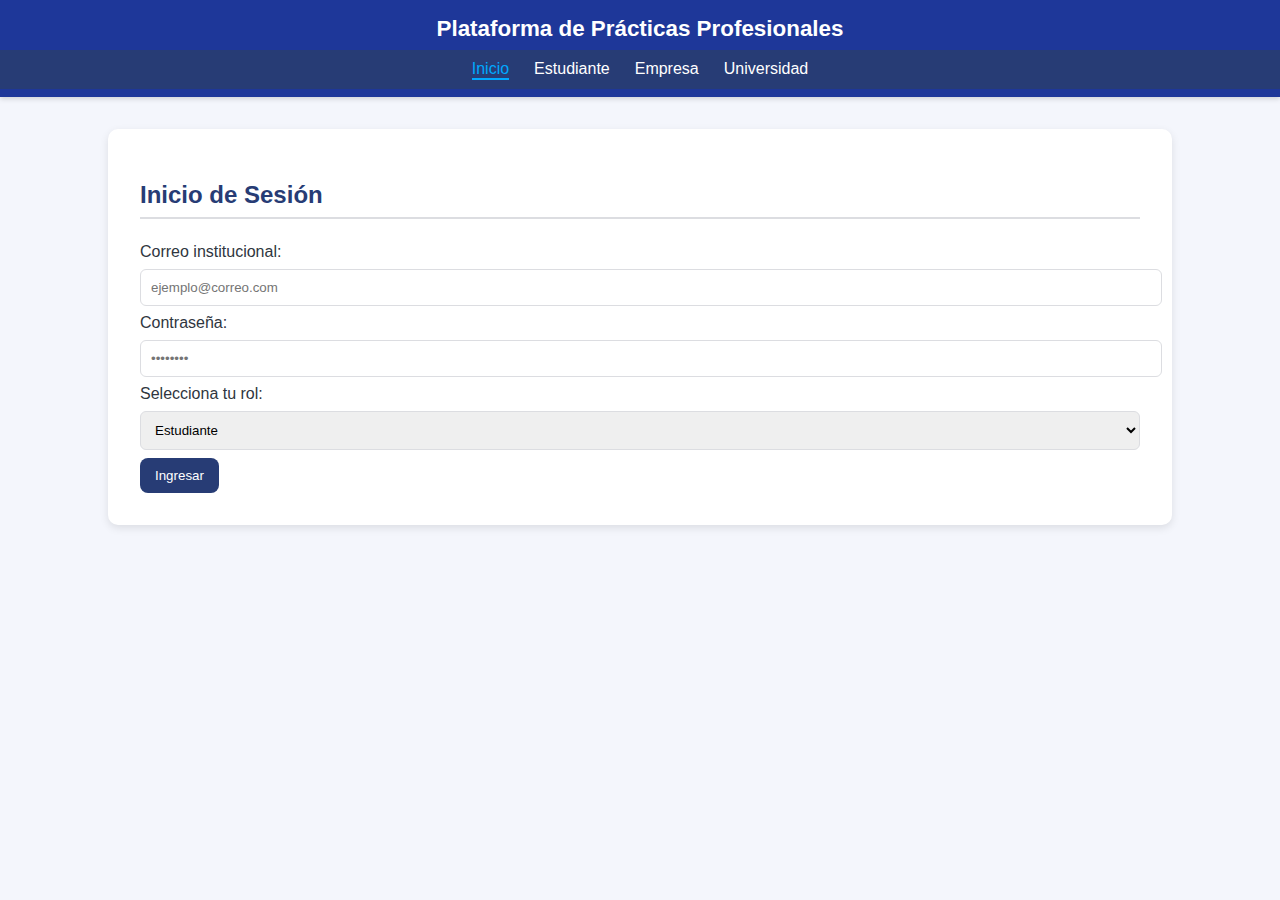
<file: index.html>
<!DOCTYPE html>
<html lang="es">
<head>
<meta charset="UTF-8">
<title>Inicio de Sesión - Prácticas</title>
<link rel="stylesheet" href="styles.css">
</head>
<body>
<header class="main-header">
    <h1>Plataforma de Prácticas Profesionales</h1>
    <nav class="main-nav">
    <a href="index.html" class="active">Inicio</a>
    <a href="estudiante.html">Estudiante</a>
    <a href="empresa.html">Empresa</a>
    <a href="universidad.html">Universidad</a>
    </nav>
</header>

<div class="container">
    <h2>Inicio de Sesión</h2>
    <form>
    <label for="email">Correo institucional:</label>
    <input type="email" id="email" placeholder="ejemplo@correo.com" required>

    <label for="password">Contraseña:</label>
    <input type="password" id="password" placeholder="••••••••" required>

    <label for="rol">Selecciona tu rol:</label>
    <select id="rol">
        <option>Estudiante</option>
        <option>Empresa</option>
        <option>Universidad</option>
    </select>

    <button type="submit">Ingresar</button>
    </form>
</div>
</body>
</html>
</file>
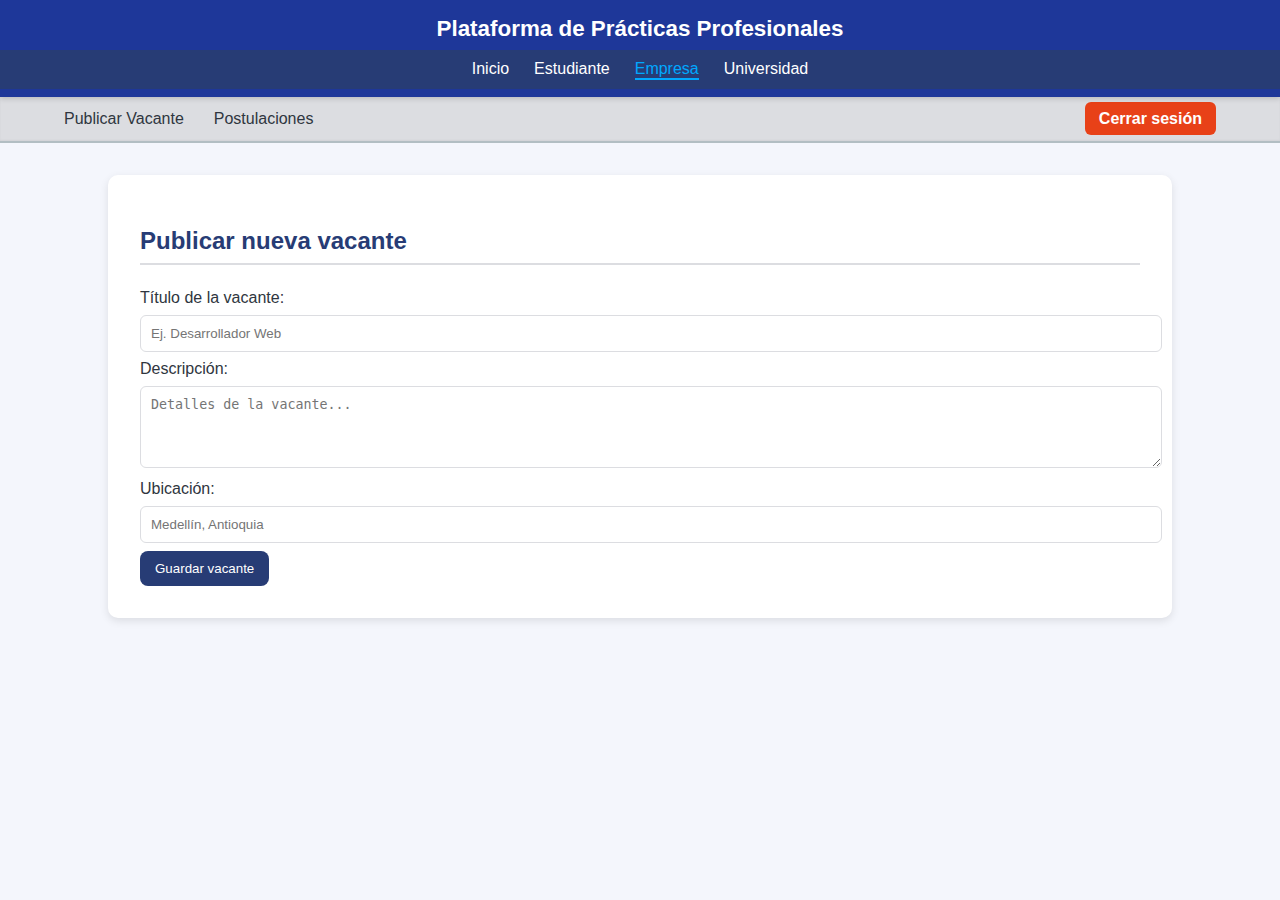
<file: empresa.html>
<!DOCTYPE html>
<html lang="es">
<head>
<meta charset="UTF-8">
<title>Panel de Empresa</title>
<link rel="stylesheet" href="styles.css">
</head>
<body>
<header class="main-header">
<h1>Plataforma de Prácticas Profesionales</h1>
<nav class="main-nav">
    <a href="index.html">Inicio</a>
    <a href="estudiante.html">Estudiante</a>
    <a href="empresa.html" class="active">Empresa</a>
    <a href="universidad.html">Universidad</a>
</nav>
</header>

<div class="sub-nav">
<nav>
    <div class="nav-left">
    <a href="#">Publicar Vacante</a>
    <a href="#">Postulaciones</a>
    </div>
    <div class="nav-right">
    <a href="index.html" class="logout">Cerrar sesión</a>
    </div>
</nav>
</div>

<div class="container">
<h2>Publicar nueva vacante</h2>
<form>
    <label>Título de la vacante:</label>
    <input type="text" placeholder="Ej. Desarrollador Web">

    <label>Descripción:</label>
    <textarea rows="4" placeholder="Detalles de la vacante..."></textarea>

    <label>Ubicación:</label>
    <input type="text" placeholder="Medellín, Antioquia">

    <button>Guardar vacante</button>
</form>
</div>
</body>
</html>
</file>
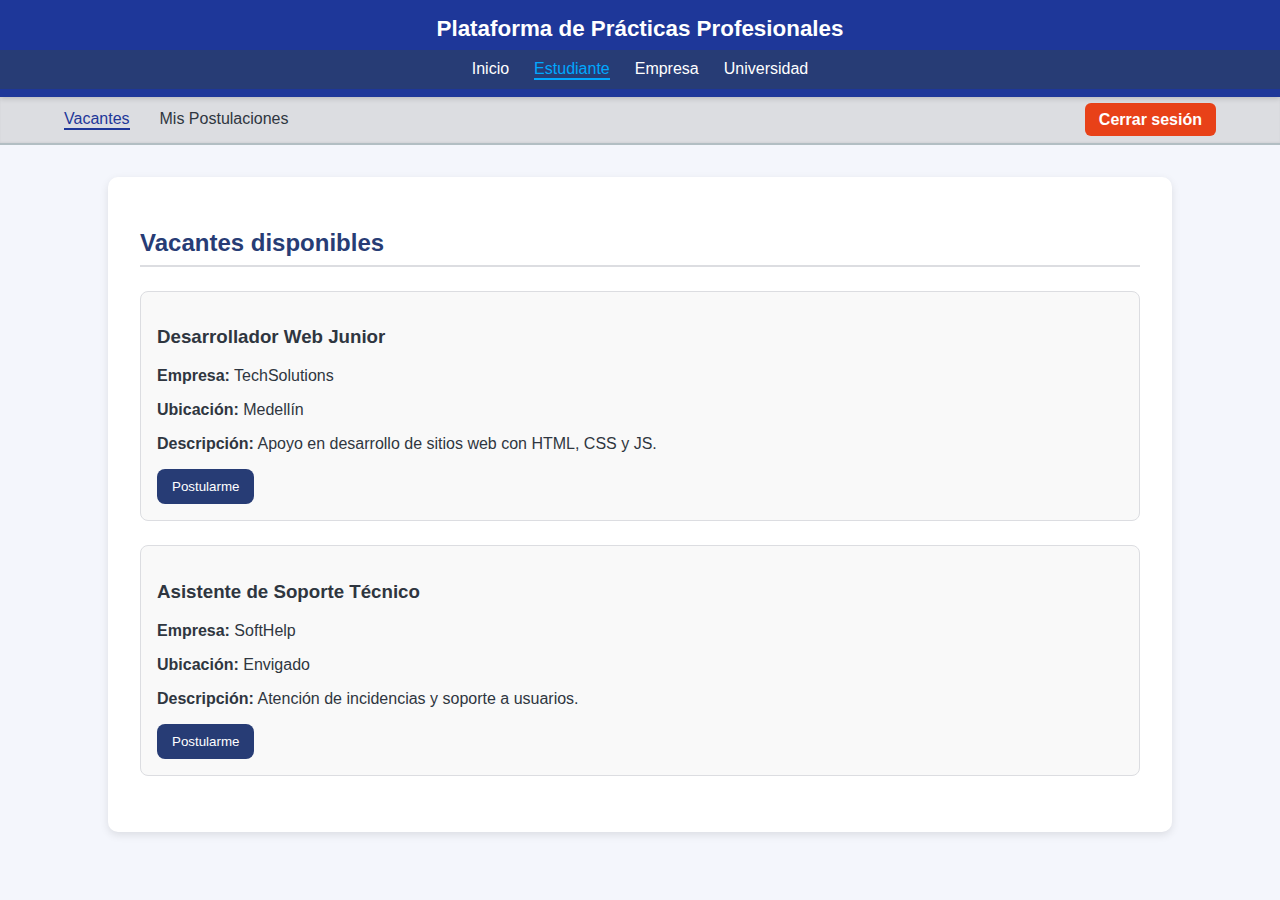
<file: estudiante.html>
<!DOCTYPE html>
<html lang="es">
<head>
<meta charset="UTF-8">
<title>Panel del Estudiante</title>
<link rel="stylesheet" href="styles.css">
</head>
<body>
<header class="main-header">
    <h1>Plataforma de Prácticas Profesionales</h1>
    <nav class="main-nav">
        <a href="index.html">Inicio</a>
        <a href="estudiante.html" class="active">Estudiante</a>
        <a href="empresa.html">Empresa</a>
        <a href="universidad.html">Universidad</a>
    </nav>
</header>

<div class="sub-nav">
    <nav>
        <div class="nav-left">
            <a href="estudiante.html" class="active">Vacantes</a>
            <a href="postulaciones.html">Mis Postulaciones</a>
        </div>
        <div class="nav-right">
            <a href="index.html" class="logout">Cerrar sesión</a>
        </div>
    </nav>
</div>

<div class="container">
    <h2>Vacantes disponibles</h2>

    <div class="card">
        <h3>Desarrollador Web Junior</h3>
        <p><strong>Empresa:</strong> TechSolutions</p>
        <p><strong>Ubicación:</strong> Medellín</p>
        <p><strong>Descripción:</strong> Apoyo en desarrollo de sitios web con HTML, CSS y JS.</p>
        <button onclick="postular('Desarrollador Web Junior')">Postularme</button>
    </div>

    <div class="card">
        <h3>Asistente de Soporte Técnico</h3>
        <p><strong>Empresa:</strong> SoftHelp</p>
        <p><strong>Ubicación:</strong> Envigado</p>
        <p><strong>Descripción:</strong> Atención de incidencias y soporte a usuarios.</p>
        <button onclick="postular('Asistente de Soporte Técnico')">Postularme</button>
    </div>
</div>

<script>
function postular(vacante) {
    localStorage.setItem("postulacion", vacante);
    alert("Usted se ha postulado a '" + vacante + "' exitosamente.");
    window.location.href = "postulaciones.html";
}
</script>

</body>
</html>
</file>
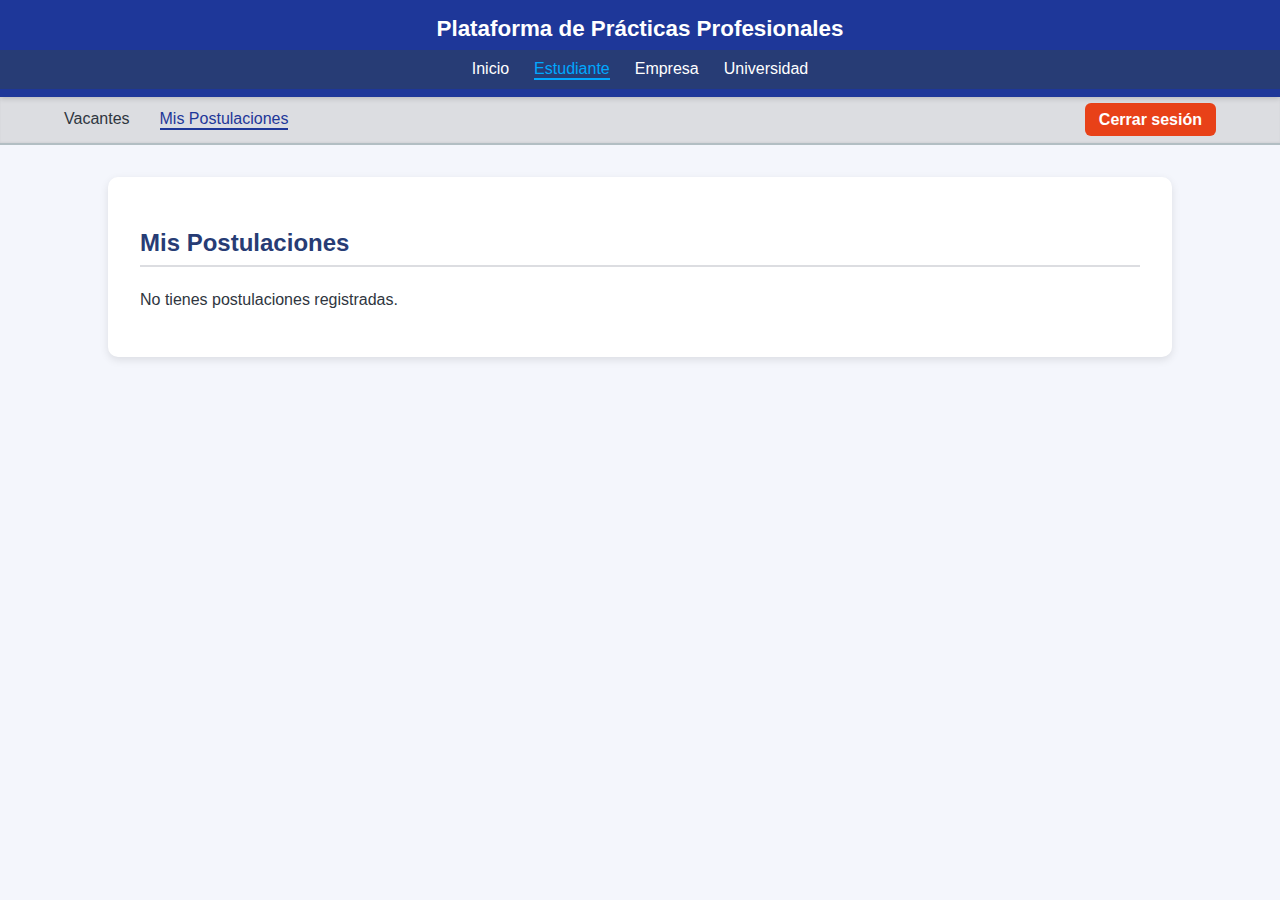
<file: postulaciones.html>
<!DOCTYPE html>
<html lang="es">
<head>
<meta charset="UTF-8">
<title>Mis Postulaciones</title>
<link rel="stylesheet" href="styles.css">
</head>
<body>

<header class="main-header">
    <h1>Plataforma de Prácticas Profesionales</h1>
    <nav class="main-nav">
        <a href="index.html">Inicio</a>
        <a href="estudiante.html" class="active">Estudiante</a>
        <a href="empresa.html">Empresa</a>
        <a href="universidad.html">Universidad</a>
    </nav>
</header>

<div class="sub-nav">
    <nav>
        <div class="nav-left">
            <a href="estudiante.html">Vacantes</a>
            <a href="postulaciones.html" class="active">Mis Postulaciones</a>
        </div>
        <div class="nav-right">
            <a href="index.html" class="logout">Cerrar sesión</a>
        </div>
    </nav>
</div>

<div class="container">
    <h2>Mis Postulaciones</h2>
    <div id="postulacion-container"></div>
</div>

<script>
const vacante = localStorage.getItem("postulacion");

if (vacante) {
    document.getElementById("postulacion-container").innerHTML = `
        <div class="card">
            <h3>${vacante}</h3>
            <p><strong>Estado:</strong> Pendiente de revisión</p>
            <button onclick="cancelarPostulacion()">Cancelar postulación</button>
        </div>
    `;
} else {
    document.getElementById("postulacion-container").innerHTML = `
        <p>No tienes postulaciones registradas.</p>
    `;
}

function cancelarPostulacion() {
    localStorage.removeItem("postulacion");
    alert("Has cancelado tu postulación.");
    location.reload();
}
</script>

</body>
</html>
</file>
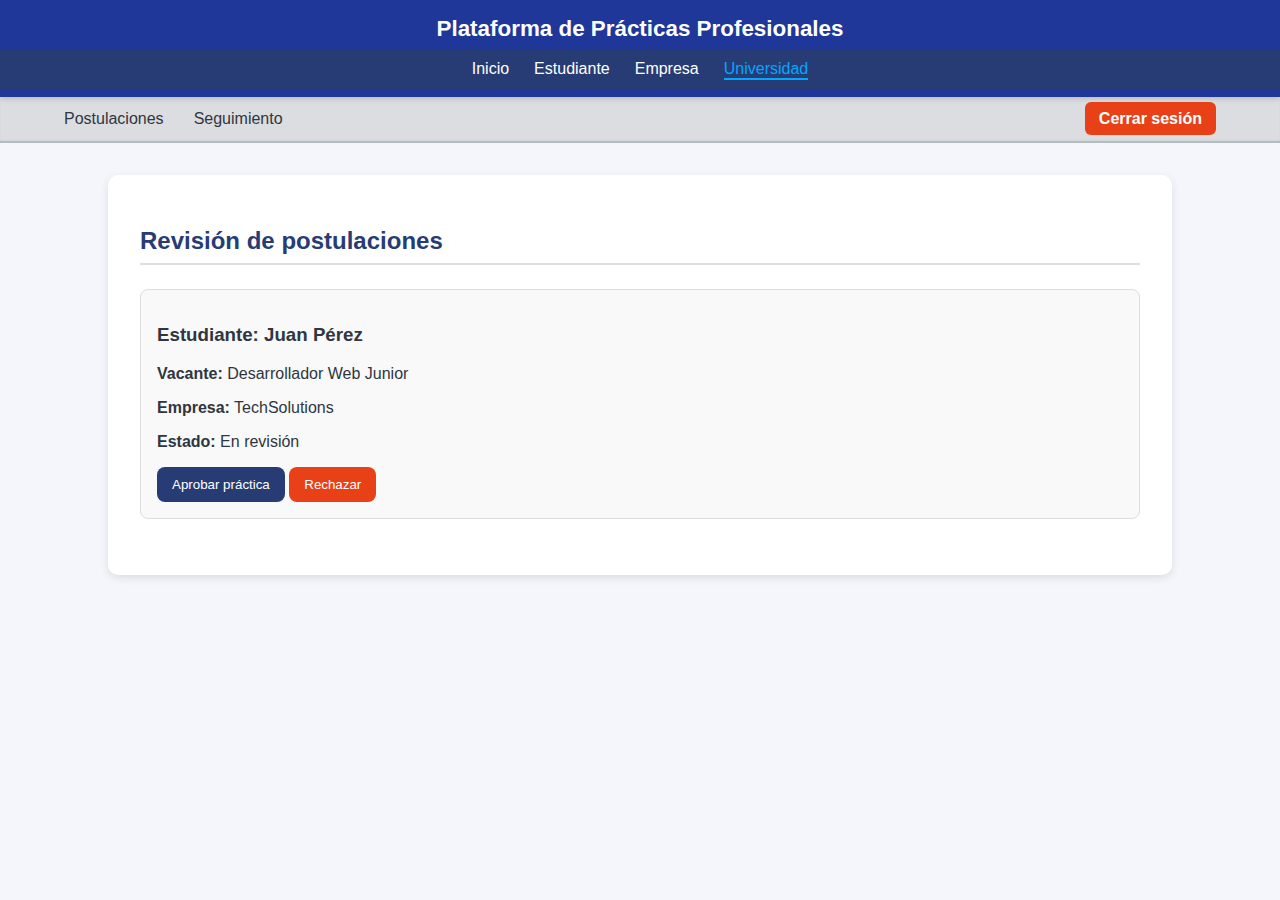
<file: universidad.html>
<!DOCTYPE html>
<html lang="es">
<head>
  <meta charset="UTF-8">
  <title>Panel de Universidad</title>
  <link rel="stylesheet" href="styles.css">
</head>
<body>
  <header class="main-header">
    <h1>Plataforma de Prácticas Profesionales</h1>
    <nav class="main-nav">
      <a href="index.html">Inicio</a>
      <a href="estudiante.html">Estudiante</a>
      <a href="empresa.html">Empresa</a>
      <a href="universidad.html" class="active">Universidad</a>
    </nav>
  </header>

  <div class="sub-nav">
    <nav>
      <div class="nav-left">
        <a href="#">Postulaciones</a>
        <a href="#">Seguimiento</a>
      </div>
      <div class="nav-right">
        <a href="index.html" class="logout">Cerrar sesión</a>
      </div>
    </nav>
  </div>

  <div class="container">
    <h2>Revisión de postulaciones</h2>

    <div class="card">
      <h3>Estudiante: Juan Pérez</h3>
      <p><strong>Vacante:</strong> Desarrollador Web Junior</p>
      <p><strong>Empresa:</strong> TechSolutions</p>
      <p><strong>Estado:</strong> En revisión</p>
      <button>Aprobar práctica</button>
      <button style="background-color:#e84118;">Rechazar</button>
    </div>
  </div>
</body>
</html>
</file>
<file: styles.css>
/* ======= Estilos globales ======= */
body {
  font-family: 'Poppins', sans-serif;
  background-color: #f4f6fc;
  margin: 0;
  padding: 0;
  color: #2f3640;
}

/* ======= Barra principal ======= */
.main-header {
  background-color: #1e3799;
  color: white;
  padding: 0.5rem 0;
  box-shadow: 0 2px 5px rgba(0,0,0,0.15);
  position: sticky;
  top: 0;
  z-index: 1000;
}

.main-header h1 {
  text-align: center;
  font-size: 1.4rem;
  margin: 0;
  padding: 0.5rem 0;
}

.main-nav {
  display: flex;
  justify-content: center;
  gap: 25px;
  background-color: #273c75;
  padding: 0.6rem 0;
}

.main-nav a {
  color: white;
  text-decoration: none;
  font-weight: 500;
  transition: 0.3s;
}

.main-nav a:hover,
.main-nav a.active {
  color: #00a8ff;
  border-bottom: 2px solid #00a8ff;
}

/* ======= Sub-navegación ======= */
.sub-nav {
  background-color: #dcdde1;
  border-bottom: 2px solid #b2bec3;
  box-shadow: inset 0 -1px 2px rgba(0,0,0,0.05);
}

.sub-nav nav {
  display: flex;
  justify-content: space-between;
  align-items: center;
  padding: 0.8rem 5%;
}

.nav-left {
  display: flex;
  gap: 30px;
}

.sub-nav a {
  color: #2f3640;
  text-decoration: none;
  font-weight: 500;
  transition: 0.3s;
}

.sub-nav a:hover {
  color: #1e3799;
}

.sub-nav a.active {
  color: #1e3799;
  border-bottom: 2px solid #1e3799;
}

/* ======= Botón de Cerrar sesión ======= */
.nav-right a.logout {
  background-color: #e84118;
  color: white;
  font-weight: 600;
  padding: 8px 14px;
  border-radius: 6px;
  transition: 0.3s;
  text-decoration: none;
}

.nav-right a.logout:hover {
  background-color: #c23616;
}

/* ======= Contenido principal ======= */
.container {
  width: 90%;
  max-width: 1000px;
  margin: 2rem auto;
  background-color: white;
  padding: 2rem;
  border-radius: 10px;
  box-shadow: 0 3px 8px rgba(0,0,0,0.1);
}

h2 {
  color: #273c75;
  margin-bottom: 1.5rem;
  border-bottom: 2px solid #dcdde1;
  padding-bottom: 0.5rem;
}

.card {
  border: 1px solid #dcdde1;
  border-radius: 8px;
  padding: 1rem;
  margin-bottom: 1.5rem;
  background-color: #f9f9f9;
  transition: 0.3s;
}

.card:hover {
  transform: scale(1.02);
  box-shadow: 0 4px 8px rgba(0,0,0,0.1);
}

button {
  background-color: #273c75;
  color: white;
  border: none;
  padding: 10px 15px;
  border-radius: 8px;
  cursor: pointer;
  transition: 0.3s;
}

button:hover {
  background-color: #40739e;
}

input, select, textarea {
  width: 100%;
  padding: 10px;
  margin: 8px 0;
  border: 1px solid #dcdde1;
  border-radius: 6px;
}
</file>
